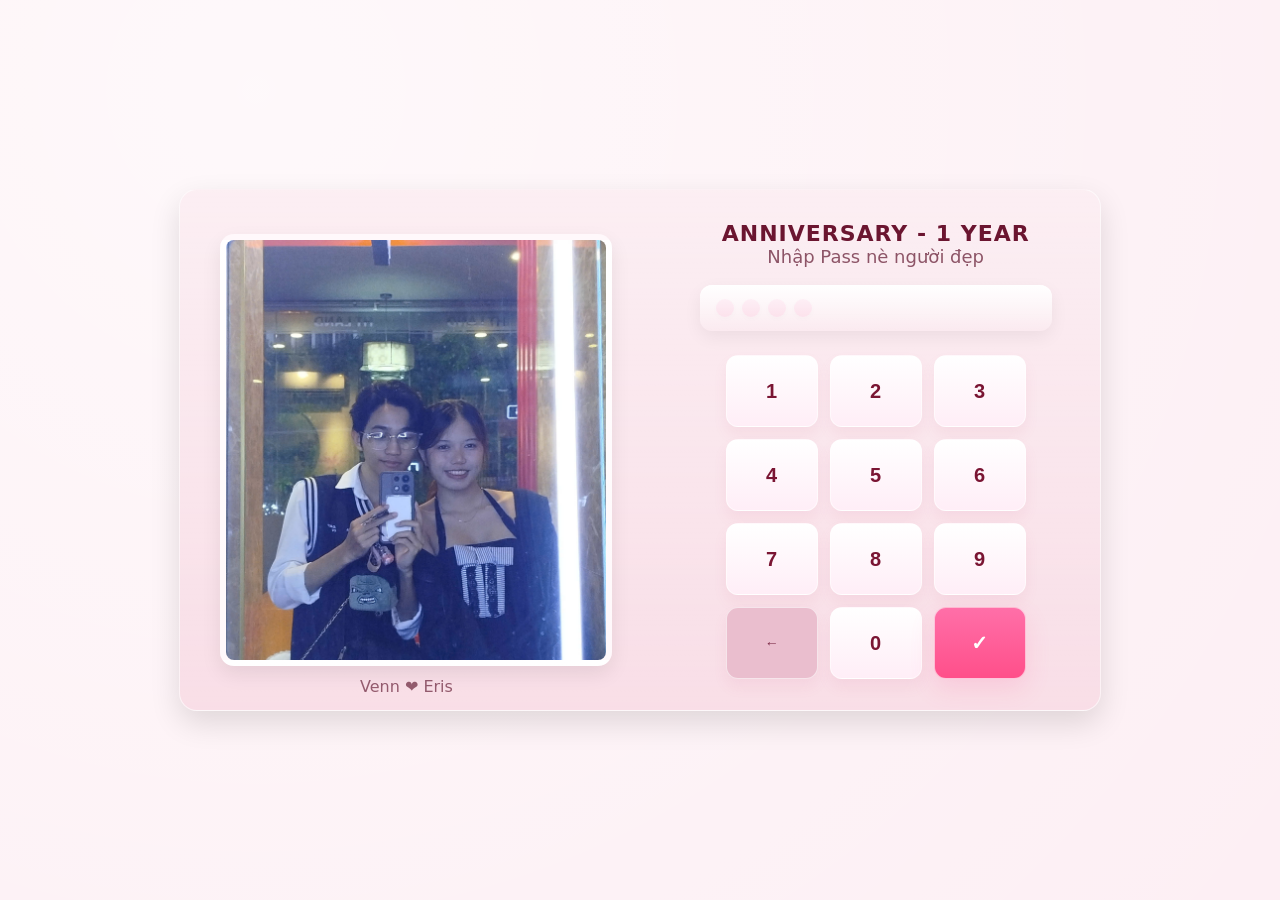
<file: index.html>
<!doctype html>
<html lang="en">
<head>
<meta charset="utf-8" />
<meta name="viewport" content="width=device-width,initial-scale=1" />
<title>Anniversary — Welcome</title>
<link rel="icon" href="data:image/svg+xml,%3Csvg xmlns='http://www.w3.org/2000/svg' viewBox='0 0 100 100'%3E%3Ctext y='0.9em' font-size='90'%3E%F0%9F%92%97%3C/text%3E%3C/svg%3E">
<style>
  :root{
    --bg:#FDEFF4;      /* page bg (light pink) */
    --card:#F7D6E1;    /* card slightly darker */
    --accent:#ff6fa8;  /* bright pink accents */
    --muted:#eabece;
    --shadow: 0 12px 30px rgba(0,0,0,0.12);
    --radius:18px;
    --heartPattern: radial-gradient(circle at 10% 10%, #ffd7e8 6%, transparent 7%),
                   radial-gradient(circle at 60% 30%, #ffd7e8 6%, transparent 7%),
                   radial-gradient(circle at 30% 70%, #ffd7e8 6%, transparent 7%),
                   radial-gradient(circle at 80% 80%, #ffd7e8 6%, transparent 7%),
                   linear-gradient(135deg,#fff 0%,#ffeef5 100%);
  }

  html,body{height:100%;margin:0;font-family:Inter, ui-sans-serif, system-ui, -apple-system, "Segoe UI", Roboto, "Helvetica Neue", Arial;}
  body{
    background: radial-gradient(circle at 20% 10%, rgba(255,255,255,0.6), rgba(255,255,255,0)), var(--bg);
    display:flex;align-items:center;justify-content:center;
  }

  /* subtle hearts background */
  body::before{
    content:"";
    position:fixed;inset:0;pointer-events:none;
    background-image: url('data:image/svg+xml;utf8,<svg xmlns="http://www.w3.org/2000/svg" width="800" height="600"><defs><symbol id="h"><path d="M24 4c-6-5-16 1-16 9 0 13 16 18 16 18s16-5 16-18c0-8-10-14-16-9z" fill="%23ffd0e1"/></symbol></defs><use href="%23h" x="10" y="10" opacity="0.12"/><use href="%23h" x="110" y="60" opacity="0.09"/><use href="%23h" x="210" y="10" opacity="0.08"/><use href="%23h" x="370" y="90" opacity="0.06"/><use href="%23h" x="470" y="20" opacity="0.06"/></svg>');
    mix-blend-mode:soft-light;
    transform:scale(1.3);
  }

  .card {
    width: min(920px, 96vw);
    height: 520px;
    border-radius: var(--radius);
    background: linear-gradient(180deg, rgba(255,255,255,0.6), rgba(255,255,255,0.2)), var(--card);
    box-shadow: var(--shadow);
    display:flex;
    overflow:hidden;
    position:relative;
    border:1px solid rgba(255,255,255,0.6);
  }

  /* left photo frame */
  .photo {
    width: 52%;
    display:flex;
    align-items:center;
    justify-content:center;
    padding:36px;
    position:relative;
  }
  .frame {
    width:100%;
    max-width:380px;
    height:420px;
    background: linear-gradient(180deg,#fff,#ffeef5);
    border-radius:14px;
    box-shadow: 0 8px 20px rgba(0,0,0,0.08), inset 0 2px 8px rgba(255,255,255,0.6);
    border:6px solid rgba(255,255,255,0.6);
    display:flex;
    align-items:center;
    justify-content:center;
    overflow:hidden;
    position:relative;
  }
  /* placeholder photo as SVG inline */
  .frame img{
    width:100%;
    height:100%;
    object-fit:cover;
    display:block;
    transform:scale(1.02);
  }
  .frame::after{
    content:"";
    position:absolute;inset:0;border-radius:inherit;
    background: linear-gradient(180deg, rgba(255,255,255,0.04), transparent 40%);
    pointer-events:none;
  }

  /* right password area */
  .auth {
    width:48%;
    padding:42px 40px;
    display:flex;
    flex-direction:column;
    gap:18px;
    justify-content:center;
    align-items:center;
    background: linear-gradient(180deg, rgba(255,255,255,0.02), transparent 30%);
  }

  .auth h1{
    margin:0;font-size:22px;color:#6b1530;
    text-transform:uppercase;letter-spacing:1px;
  }
  .hint{
    font-size:18px;color:#7a3a4f;opacity:0.85;
  }

  .passbox{
    width:100%;
    max-width:320px;
    background: linear-gradient(180deg,#fff,#fff0);
    padding:14px 16px;
    border-radius:12px;
    box-shadow: 0 6px 18px rgba(0,0,0,0.06), inset 0 1px 0 rgba(255,255,255,0.7);
    display:flex;
    align-items:center;
    justify-content:space-between;
    gap:12px;
  }
  .pass-display{
    display:flex;
    gap:8px;
    align-items:center;
  }
  .dot{
    width:18px;height:18px;border-radius:50%;
    background:linear-gradient(180deg,#ffd4e9,#ffb6d6);
    box-shadow: 0 2px 6px rgba(0,0,0,0.08);
    opacity:0.35;
  }
  .controls{
    display:flex;gap:8px;align-items:center;
  }
  .clearBtn{
    background:transparent;border:0;color:#8b3a56;font-weight:600;cursor:pointer;padding:6px 8px;border-radius:8px;
  }

  /* keypad */
  .pad{
    margin-top:6px;
    max-width:360px;
    display:grid;
    grid-template-columns:repeat(3,92px);
    grid-auto-rows:72px;
    gap:12px;
    justify-content:center;
    align-content:center;
  }
  .key{
    background:linear-gradient(180deg,#fff,#ffeef7);
    border-radius:12px;
    display:flex;align-items:center;justify-content:center;
    font-size:20px;font-weight:700;color:#7a1533;
    cursor:pointer;user-select:none;
    box-shadow: 0 8px 14px rgba(199,87,127,0.08);
    transition:transform .12s ease, box-shadow .12s ease;
    border:1px solid rgba(255,255,255,0.6);
  }
  .key:active{ transform: translateY(4px) scale(0.995); box-shadow: 0 4px 10px rgba(199,87,127,0.06);}
  .key:hover{ transform: translateY(-4px); }
  .key.small{font-size:14px;padding:4px 10px; background:var(--muted); color:#7a2a46;}
  .key.accent{
    background: linear-gradient(180deg,var(--accent), #ff4f8a);
    color:white; box-shadow: 0 10px 24px rgba(255,95,150,0.16);
  }

  /* responsive */
  @media (max-width:880px){
    .card{flex-direction:column;height:auto;padding:30px;}
    .photo,.auth{width:100%}
    .frame{max-width:280px;height:360px}
  }

  /* small footer */
  .footer {
    position:absolute;left:180px;bottom:14px;font-size:16px;color:#7a3a4f;opacity:0.8;
  }

</style>
</head>
<body>
  <div class="card" role="main" aria-labelledby="welcomeTitle">
    <div class="photo" aria-hidden="false">
      <div class="frame" title="Photo frame">
        <!-- inline SVG placeholder of couple photo; replace with your own image -->
        <img src="z7292151744334_7b3d04c974c1b735f230ebe90322cf83.jpg" alt="Photo placeholder" />
      </div>
    </div>

    <div class="auth" aria-labelledby="titleArea">
      <div style="text-align:center;">
        <h1 id="welcomeTitle">Anniversary - 1 Year </h1>
        <div class="hint">Nhập Pass nè người đẹp</div>
      </div>

      <div class="passbox" aria-hidden="false">
        <div class="pass-display" id="passDots" aria-label="password dots">
          <!-- dots will be injected -->
        </div>
        <div class="controls">
          <button class="clearBtn" id="backspace" title="Backspace"></button>
          <button class="clearBtn" id="clear" title="Clear"></button>
        </div>
      </div>

      <div class="pad" role="application" aria-label="number pad" id="pad">
        <!-- keys injected by JS -->
      </div>

      

    </div>

    <div class="footer">Venn ❤️ Eris</div>
  </div>

<script>
/* SETTINGS */
const CORRECT_PASSWORD = "0712"; // change this to your desired password
/* End settings */

const padEl = document.getElementById('pad');
const dotsEl = document.getElementById('passDots');
const backBtn = document.getElementById('backspace');
const clearBtn = document.getElementById('clear');

let current = "";

// build keypad: classic phone layout 1-9, then * 0 #
const keys = [
  "1","2","3",
  "4","5","6",
  "7","8","9",
  "←","0","✓"
];

keys.forEach(k=>{
  const btn = document.createElement('button');
  btn.type = 'button';
  btn.className = 'key' + (k === "✓" ? ' accent' : (k === "←" ? ' small' : ''));
  btn.textContent = k;
  btn.setAttribute('aria-label', (k === '✓' ? 'Enter' : (k === '←' ? 'Back' : 'Digit ' + k)));
  btn.addEventListener('click', ()=> onKey(k));
  padEl.appendChild(btn);
});

function updateDots(){
  dotsEl.innerHTML = '';
  for(let i=0;i<Math.max(current.length,4);i++){
    const dot = document.createElement('div');
    dot.className = 'dot';
    dot.style.opacity = i < current.length ? '1' : '0.25';
    dotsEl.appendChild(dot);
  }
}

function onKey(k){
  if(k === '←'){
    current = current.slice(0,-1);
    updateDots();
    return;
  }
  if(k === '✓'){
    checkPass();
    return;
  }
  // digit
  if(current.length >= 12) return; // safety cap
  current += k;
  updateDots();
}

// backspace and clear
backBtn.addEventListener('click', ()=>{
  current = current.slice(0,-1);
  updateDots();
});
clearBtn.addEventListener('click', ()=>{
  current = "";
  updateDots();
});

function checkPass(){
  // simple check
  if(current === CORRECT_PASSWORD){
    // small success animation then go to reveal page
    document.querySelector('.card').style.transform = 'scale(0.995) translateY(-6px)';
    setTimeout(()=> {
      window.location.href = 'reveal.html';
    }, 250);
  } else {
    // shake & clear
    const c = document.querySelector('.card');
    c.animate([
      { transform: 'translateX(0)' },
      { transform: 'translateX(-12px)' },
      { transform: 'translateX(10px)' },
      { transform: 'translateX(-8px)' },
      { transform: 'translateX(6px)' },
      { transform: 'translateX(0)' },
    ], { duration: 420, easing: 'ease-in-out' });
    // flash wrong color on dots
    const old = dotsEl.style.boxShadow;
    dotsEl.style.transition = 'transform .18s';
    dotsEl.style.transform = 'scale(1.03)';
    setTimeout(()=>{ dotsEl.style.transform=''; }, 180);
    current = "";
    setTimeout(updateDots, 180);
  }
}

// init dots
updateDots();

// keyboard: allow physical numeric input
window.addEventListener('keydown', (e)=>{
  if(e.key >= '0' && e.key <= '9'){ onKey(e.key); e.preventDefault(); }
  if(e.key === 'Enter') { onKey('✓'); e.preventDefault(); }
  if(e.key === 'Backspace') { onKey('←'); e.preventDefault(); }
});

</script>
</body>
</html>
</file>
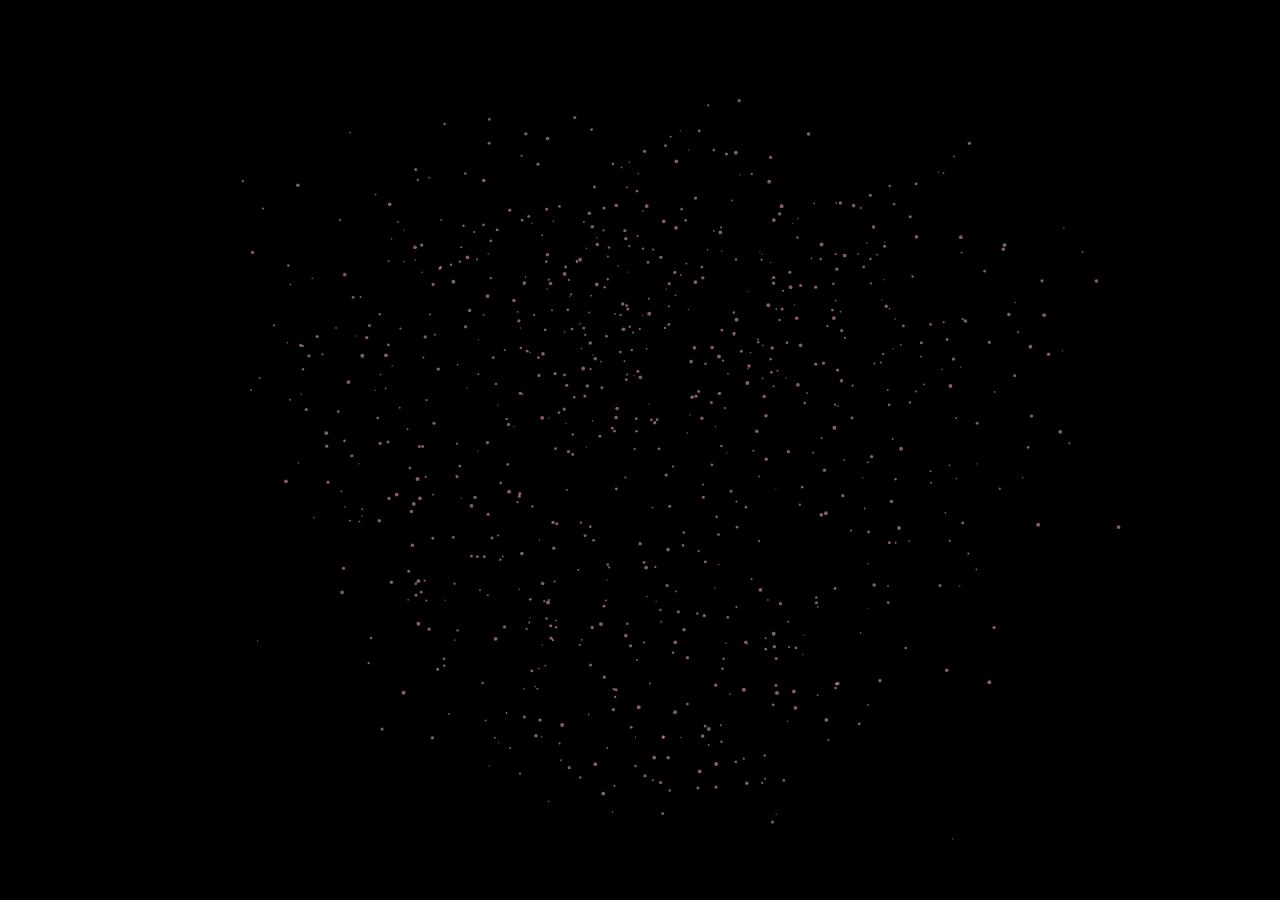
<file: reveal.html>
<!doctype html>
<html lang="en">
<head>
<meta charset="utf-8" />
<meta name="viewport" content="width=device-width,initial-scale=1" />
<title>Anniversary — Heart Reveal</title>

<style>
  html,body{
    margin:0;
    height:100%;
    background:#000;
    font-family:"Inter", sans-serif;
    overflow:hidden;
    transition:background 2s ease;
  }

  #stage{
    position:fixed;
    inset:0;
    transition:opacity 1.5s ease;
  }

  #loveText{
    position:fixed;
    left:50%;
    top:50%;
    transform:translate(-50%, -130%);
    color:#ffb6d9;
    font-size:48px;
    font-weight:700;
    text-shadow:0 0 12px #ff7eb8;
    opacity:0;
    transition:opacity 1.2s ease;
    pointer-events:none;
  }

  /* Letter wrapper */
  #letterWrapper{
    position:fixed;
    left:50%;
    top:52%;
    transform:translate(-50%, -50%);
    width:min(700px, 92vw);
    display:none;
    animation:fadeIn 1.3s ease forwards;
  }

  .paper{
    background-size:cover;
    background-position:center;
    border-radius:16px;
    padding:40px 45px;
    box-shadow:0 8px 30px rgba(255,120,150,0.35);
    border:2px solid rgba(255,255,255,0.4);
    backdrop-filter:blur(3px);
    position:relative;
  }

  .paper.style2{
    background-image:url('https://i.imgur.com/9kTxQbR.png');
  }

  #letterTitle{
    margin:0;
    font-size:23px;
    color:#ff6fa8;
    text-align:center;
    margin-bottom:18px;
    font-weight:700;
  }

  #letterContent{
    background:rgba(255,255,255,0.55);
    padding:22px 24px;
    border-radius:12px;
    font-size:17px;
    line-height:1.55;
    color:#333;
    white-space:pre-line;
  }

  /* Cute floating hearts */
  .heart{
    position:absolute;
    font-size:26px;
    color:#ff87b7;
    opacity:0.85;
    animation:float 3s ease-in-out infinite;
  }

  .h1{ top:-10px; left:-10px; }
  .h2{ top:-10px; right:-10px; animation-delay:0.8s; }
  .h3{ bottom:-10px; left:-10px; animation-delay:1.4s; }
  .h4{ bottom:-10px; right:-12px; animation-delay:2s; }

  @keyframes float{
    0%{ transform:translateY(0); }
    50%{ transform:translateY(-8px); }
    100%{ transform:translateY(0); }
  }

  @keyframes fadeIn{
    0%{opacity:0; transform:translate(-50%, -40%);}
    100%{opacity:1; transform:translate(-50%, -50%);}
  }
</style>
</head>
<body>

<canvas id="stage"></canvas>
<div id="loveText">I love you</div>

<div id="letterWrapper">
  <div class="paper style2">

    <!-- Floating hearts -->
    <div class="heart h1">💖</div>
    <div class="heart h2">💕</div>
    <div class="heart h3">💗</div>
    <div class="heart h4">💘</div>

    <h3 id="letterTitle">💌 Gửi đến người anh thương…</h3>

    <div id="letterContent">
Bé à, Tụi mình đã bên nhau được một khoảng thời gian khá dài rùi.
Cảm ơn Bé vì đã đến bên anh, vì đã mang đến cho anh những kỉ niệm 
.  
Cảm ơn Bé vì những nụ cười, những quan tâm nhỏ bé nhưng luôn khiến anh ấm áp.  

Anh may mắn lắm vì có em cạnh bên.  
Chúc cho chúng ta luôn hạnh phúc, nhẹ nhàng và yêu nhau thật lâu…  

Yêu em nhiều lắm ❤️  
    </div>

  </div>
</div>

<script>
/* --- Particle Heart Animation --- */
const canvas = document.getElementById("stage");
const ctx = canvas.getContext("2d");
let W = canvas.width = innerWidth;
let H = canvas.height = innerHeight;

window.addEventListener("resize", ()=>{
  W = canvas.width = innerWidth;
  H = canvas.height = innerHeight;
  createHeartPoints();
});

const particles = [];
const TOTAL = 800;
let targets = [];

class Particle{
  constructor(){
    this.x = Math.random()*W;
    this.y = Math.random()*H;
    this.tx = this.x;
    this.ty = this.y;
    this.vx = 0;
    this.vy = 0;
    this.size = Math.random()*1.4 + 0.6;
    this.alpha = 0;
    this.speed = 0.05 + Math.random()*0.05;
  }
  move(){
    const dx = this.tx - this.x;
    const dy = this.ty - this.y;
    this.vx += dx * this.speed * 0.02;
    this.vy += dy * this.speed * 0.02;
    this.vx *= 0.92;
    this.vy *= 0.92;
    this.x += this.vx;
    this.y += this.vy;
    this.alpha += (1 - this.alpha) * 0.02;
  }
  draw(){
    ctx.beginPath();
    ctx.fillStyle = `rgba(255,180,220, ${0.7*this.alpha})`;
    ctx.arc(this.x,this.y,this.size,0,Math.PI*2);
    ctx.fill();
  }
}

/* Heart equation */
function heartPoints(n, scale=12){
  let arr=[];
  for(let i=0;i<n;i++){
    let t = Math.PI*2 * (i/n);
    let x = 16*Math.pow(Math.sin(t),3);
    let y = 13*Math.cos(t)-5*Math.cos(2*t)-2*Math.cos(3*t)-Math.cos(4*t);
    arr.push({
      x: W/2 + x*scale,
      y: H/2 - y*scale - 20
    });
  }
  return arr;
}

function createHeartPoints(){
  targets = heartPoints(TOTAL, Math.min(W,H)/40);
}

function assignTargets(){
  particles.forEach((p,i)=>{
    const t = targets[i % targets.length];
    p.tx = t.x;
    p.ty = t.y;
  });
}

function init(){
  particles.length = 0;
  for(let i=0;i<TOTAL;i++){
    particles.push(new Particle());
  }
  createHeartPoints();
  assignTargets();
}
init();

/* Animation */
let pulse = 0;

function render(t){
  ctx.clearRect(0,0,W,H);

  pulse += 0.02;
  let pulseAmt = Math.sin(pulse)*3;

  targets.forEach((t,i)=>{
    const ang = Math.atan2(t.y-(H/2-20), t.x-W/2);
    t.x += Math.cos(ang) * (pulseAmt*0.05);
    t.y += Math.sin(ang) * (pulseAmt*0.05);
  });

  particles.forEach(p=>{
    p.move();
    p.draw();
  });

  requestAnimationFrame(render);
}
requestAnimationFrame(render);

/* Click event → hide heart + show letter */
let clicked = false;

canvas.addEventListener("click", ()=>{
  if(clicked) return;
  clicked = true;

  // Fade out effect
  document.getElementById("stage").style.opacity   = 0;
  document.getElementById("loveText").style.opacity = 0;

  // Background turns pink
  document.body.style.background = "#ffd6e8";

  // Show letter after fade
  setTimeout(()=>{
    document.getElementById("letterWrapper").style.display = "block";
  }, 1500);
});
</script>
</body>
</html>
</file>
